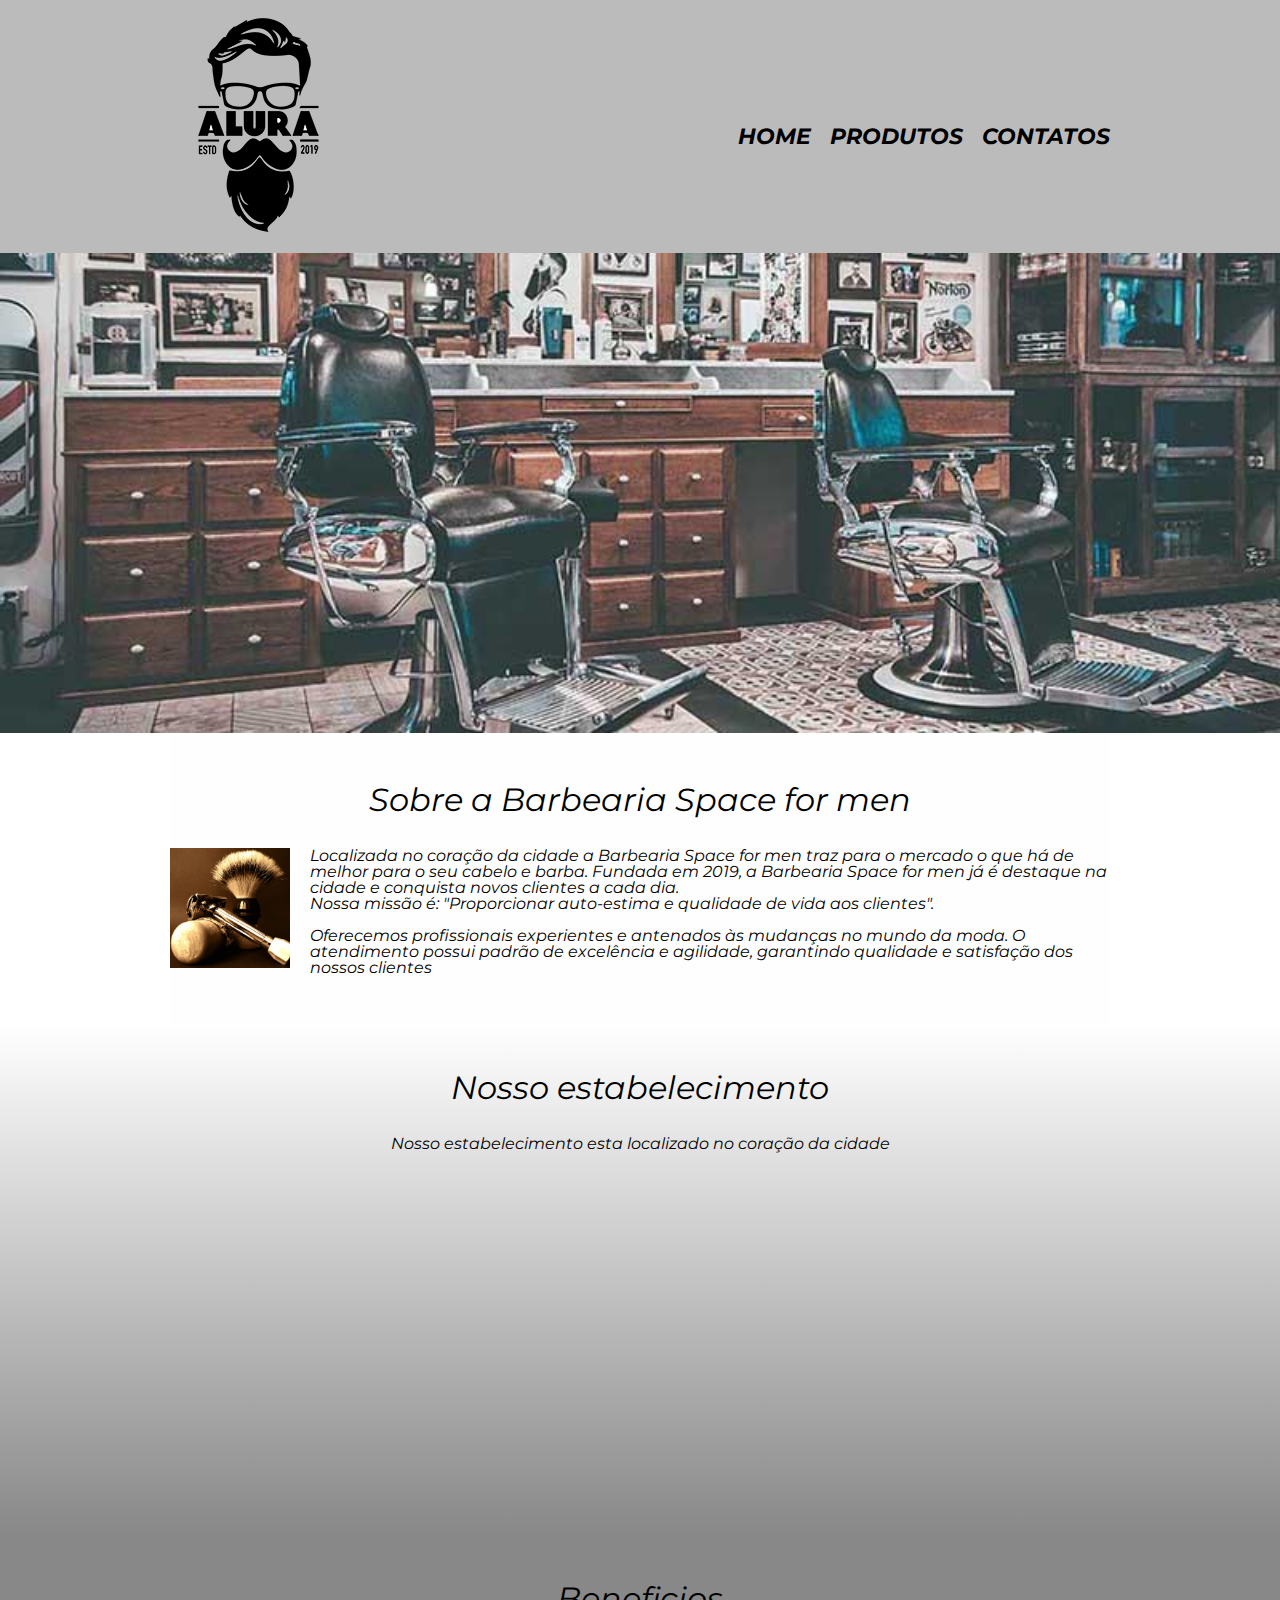
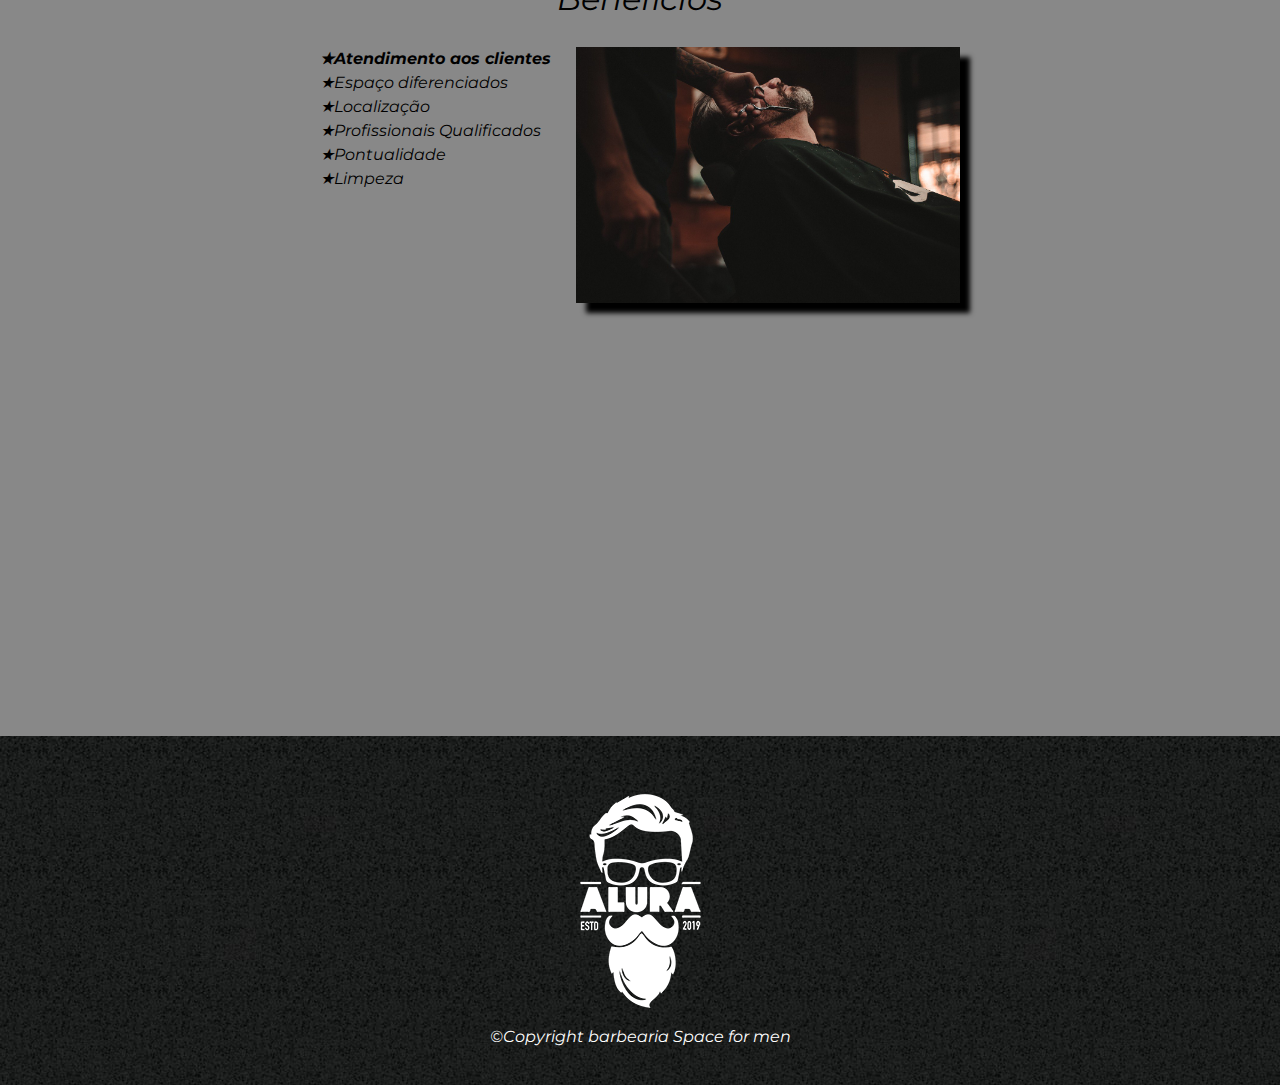
<file: index.html>
<!DOCTYPE html>
<html lang="pt-br">

<head>
    <meta charset="UTF-8">
    <meta name="viewport" content="width=device-width, initial-scale=1.0">
    <title>Space for men</title>
    <link rel="stylesheet" href="reset.css">
    <link rel="stylesheet" href="style.css">

    <link rel="preconnect" href="https://fonts.googleapis.com">
    <link rel="preconnect" href="https://fonts.gstatic.com" crossorigin>
    <link href="https://fonts.googleapis.com/css2?family=Montserrat:ital,wght@0,100..900;1,100..900&display=swap"
        rel="stylesheet">

</head>

<body>

    <header>

        <div class="caixa">
            <h1><img src="./logo.png" alt="logo"></h1>
            <nav>

                <ul>
                    <li><a href="index.html">Home</a> </li>
                    <li><a href="produtos.html">Produtos</a> </li>
                    <li><a href="contatos.html">Contatos</a> </li>
                </ul>

            </nav>

        </div>
    </header>

    <img src="./banner.jpg" alt="banner" class="banner">

    <main>

        <section class="principal">

            <h2 class="titulo-principal"> Sobre a Barbearia Space for men</h2>

            <img src="./utensilios.jpg" alt="utencilios de barbearia" class="utensilios">

            <legend>Localizada no coração da cidade a Barbearia Space for men traz para o mercado o que há de melhor
                para o
                seu
                cabelo e barba. Fundada em 2019, a Barbearia Space for men já é destaque na cidade e conquista novos
                clientes a
                cada dia.</legend>
            <p> <em>Nossa missão é: <strong>"Proporcionar auto-estima e qualidade de vida aos clientes".
                    </strong></em></p>

            <legend>Oferecemos profissionais experientes e antenados às mudanças no mundo da moda. O atendimento possui
                padrão de
                excelência e agilidade, garantindo qualidade e satisfação dos nossos clientes</legend>

        </section>

        <section class="mapa">

            <h3 class="titulo-principal">Nosso estabelecimento</h3>

            <p>Nosso estabelecimento esta localizado no coração da cidade</p>

            <div class="mapa-conteudo">
            

            <iframe
                src="https://www.google.com/maps/embed?pb=!1m18!1m12!1m3!1d3654.983214434045!2d-46.75580492541871!3d-23.640772164512935!2m3!1f0!2f0!3f0!3m2!1i1024!2i768!4f13.1!3m3!1m2!1s0x94ce5303b7b3f8bf%3A0xeda26a4907e87a15!2sBarbearia%20Space%20for%20men!5e0!3m2!1spt-BR!2sbr!4v1745343778919!5m2!1spt-BR!2sbr"
                width="100%" height="300   " style="border:0;" allowfullscreen="" loading="lazy"
                referrerpolicy="no-referrer-when-downgrade"></iframe>

            </div>

        </section>


        <section class="beneficios">



            <h3 class="titulo-principal">Beneficios</h3>

            <div class="conteudo-beneficios">

                <ul class="lista-beneficios">

                    <li class="itens">Atendimento aos clientes</li>
                    <li class="itens">Espaço diferenciados</li>
                    <li class="itens">Localização</li>
                    <li class="itens">Profissionais Qualificados</li>
                    <li class="itens">Pontualidade</li>
                    <li class="itens">Limpeza</li>
                    



                </ul><img src="./beneficios.jpg" alt="Beneficios" class="imagembeneficios">

            </div>

            <div class="video">

                <iframe width="100%" height="315" src="https://www.youtube.com/embed/wcVVXUV0YUY?si=OylethrdSJvXiPi6"
                    title="YouTube video player" frameborder="0"
                    allow="accelerometer; autoplay; clipboard-write; encrypted-media; gyroscope; picture-in-picture; web-share"
                    referrerpolicy="strict-origin-when-cross-origin" allowfullscreen></iframe>
            </div>

    </main>

    <footer>
        <img src="./logo-branco.png" alt="logo branco">
        <p class="copy">&copy;Copyright barbearia Space for men</p>

    </footer>

</body>

</html>
</file>
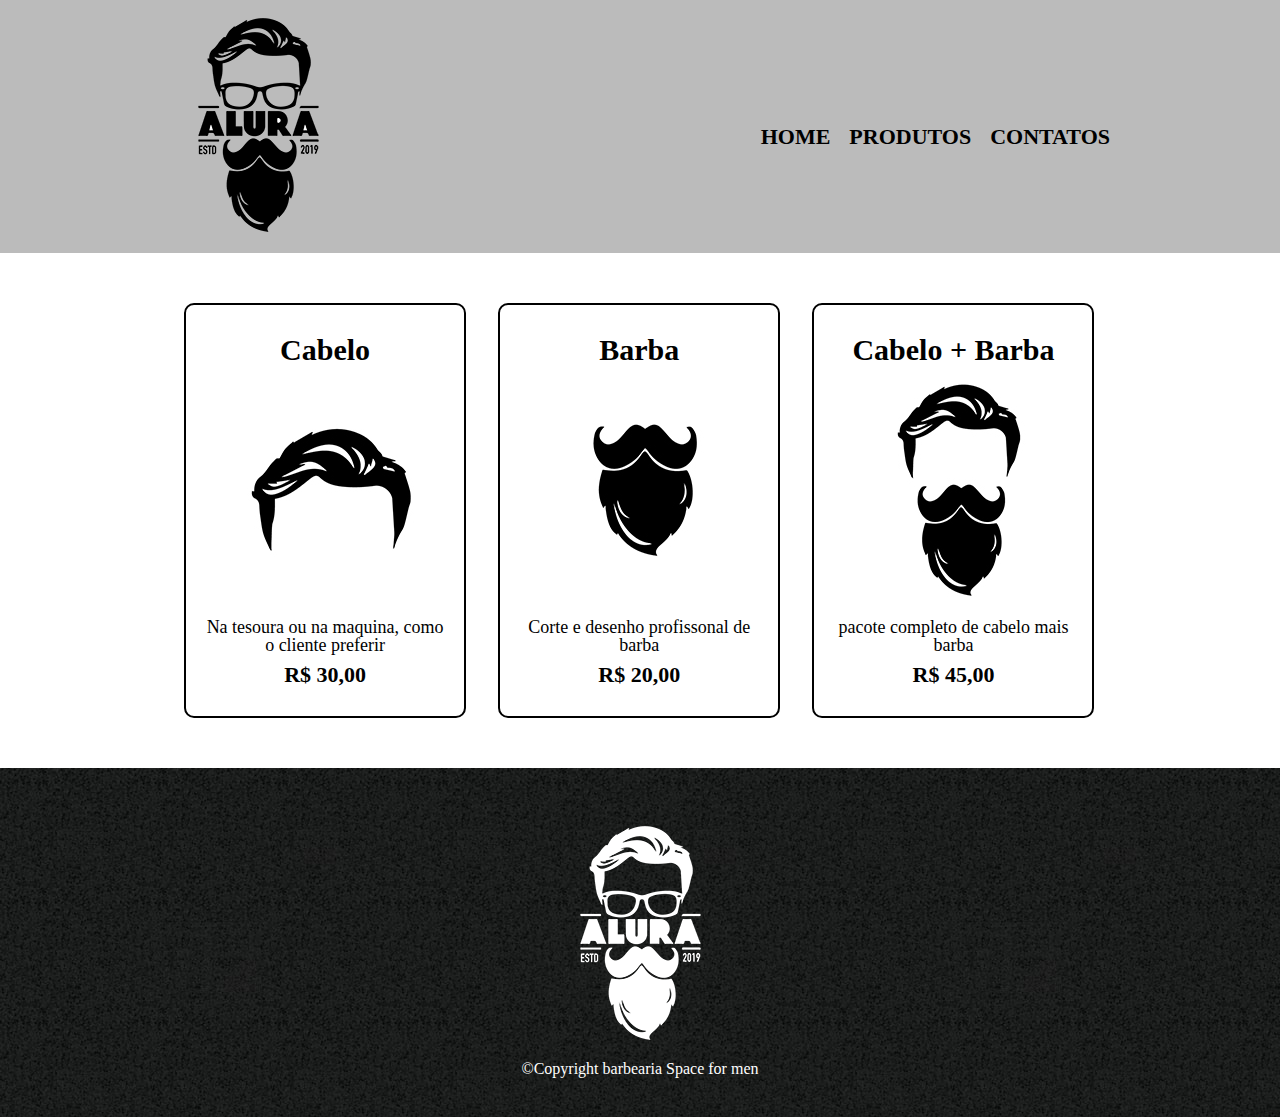
<file: produtos.html>
<!DOCTYPE html>
<html lang="pt-br">

<head>
    <meta charset="UTF-8">
    <meta name="viewport" content="width=device-width, initial-scale=1.0">
    <title>produtos - barbearia space for man </title>
    <link rel="stylesheet" href="reset.css">
    <link rel="stylesheet" href="produtos.css">
</head>

<body>

    <header>

        <div class="caixa">
            <h1><img src="./logo.png" alt="logo"></h1>
            <nav>

                <ul>
                    <li><a href="index.html">Home</a> </li>
                    <li><a href="produtos.html">Produtos</a> </li>
                    <li><a href="contatos.html">Contatos</a> </li>
                </ul>

            </nav>

        </div>
    </header>
    <main>
        <ul class="produtos">

            <li>
                <h2>Cabelo</h2>
                <img src="./cabelo.jpg">
                <p class="produtos-descricao">Na tesoura ou na maquina, como o cliente preferir</p>
                <p class="produtos-preco">R$ 30,00</p>

            </li>
            <li>
                <h2>Barba</h2>
                <img src="./barba.jpg">
                <p class="produtos-descricao">Corte e desenho profissonal de barba</p>
                <p class="produtos-preco">R$ 20,00</p>

            </li>
            <li>
                <h2>Cabelo + Barba</h2>
                <img src="./cabelo+barba.jpg">
                <p class="produtos-descricao">pacote completo de cabelo mais barba</p>
                <p class="produtos-preco">R$ 45,00</p>
            </li>

        </ul>

    </main>

    <footer>
        <img src="./logo-branco.png" alt="logo branco">
        <p class="copy">&copy;Copyright barbearia Space for men</p>

    </footer>

</body>

</html>
</file>
<file: style.css>
body {
    font-family: "Montserrat", sans-serif;
    font-style: italic;
}

header {
    background-color: #bbbbbb;
}

.caixa {

    width: 940px;
    margin: 0 auto;
    position: relative;
}

nav {
    position: absolute;
    top: 126px;
    right: 0;
}

nav li {
    display: inline;
    margin: 0 0 0 15px;
}

nav a {
    text-transform: uppercase;
    color: rgb(0, 0, 0);
    font-weight: bolder;
    font-size: 22px;
    text-decoration: none;

}


nav a:hover {
    color: rgb(162, 0, 255);
    text-decoration: underline;
}

.banner {
    width: 100%;
}


.principal {
    padding: 3em 0;
    background-color: #fefefe;
    width: 940px;
    margin: 0 auto;
}

.principal p {
    margin: 0 0 1em;
}

.titulo-principal {
    text-align: center;
    font-size: 2em;
    margin: 0 0 1em;
    clear: left;
}

.utensilios {
    width: 120px;
    float: left;
    margin: 0 20px 20px 0;
}

.mapa {
    padding: 3em 0;
    background: linear-gradient(#ffffff, #888888);
}

.mapa-conteudo {
    width: 940px;
    margin: 0 auto;
}


.mapa p {
    margin: 0 0 2em;
    text-align: center;
}

.beneficios {
    padding: 3em 0;
    background-color: #888888;
}

.conteudo-beneficios {
    width: 640px;
    margin: 0 auto;
}

.lista-beneficios {
    width: 40%;
    display: inline-block;
    vertical-align: top;
}

.itens {
    line-height: 1.5;
}

.itens::before {
    content: "★";
}

.itens:first-child {
    font-weight: bold;
}

.imagembeneficios {
    width: 60%;
    opacity: 1;
    transition: 400ms;
    box-shadow: 10px 10px 5px #000000;
}

.imagembeneficios:hover {
    opacity: 0.3;
}

.video {
    width: 560px;
    margin: 2em auto;
}

footer {
    text-align: center;
    background: url(./bg.jpg);
    padding: 40px 0;
}

.copy {
    color: #ffffff;
}

@media screen and (max-width:480px){
    .caixa, .principal, .mapa-conteudo, .conteudo-beneficios, .video {
        width: auto;
    }

    h1{
        text-align: center;
    }

    nav{
        position: static;
    }

    .lista-beneficios, .imagembeneficios{
        width: 100%;
    }
}
</file>
<file: produtos.css>
header {
   background-color: #bbbbbb;
}

.caixa {

    width: 940px;
    margin: 0 auto;
    position: relative;
}

nav {
    position: absolute;
    top: 126px;
    right: 0;
}

nav li {
    display: inline;
    margin: 0 0 0 15px;
}

nav a {
    text-transform: uppercase;
    color: black;
    font-weight: bolder;
    font-size: 22px;
    text-decoration: none;
}

nav a:hover {
    color: rgb(49, 56, 161);
    text-decoration: underline;
}

.produtos {
    width: 940px;
    margin: 0 auto;
    padding: 50px 0;
}

.produtos li {
    display: inline-block;
    text-align: center;
    width: 30%;
    vertical-align: top;
    margin: 0 1.5%;
    padding: 30px 20px;
    box-sizing: border-box;
    border: solid 2px #000000;
    border-radius: 10px;
}


.produtos li:hover {
    border-color: #2bff00;
}

.produtos li:active {
    border-color: rgb(21, 255, 0);
}

.produtos h2 {
    font-size: 30px;
    font-weight: bolder;
}

.produtos h2:hover {
    font-size: 34px;
}

.produtos-descricao {
    font-size: 18px;


}

.produtos-preco {
    font-size: 22px;
    font-weight: bolder;
    margin-top: 10px;


}

footer {
    text-align: center;
    background :url(./bg.jpg);
    padding: 40px 0;
}

 .copy{
    color:#ffffff;
 }

 @media screen and (max-width:480px){
    .caixa, .produtos{
        width: auto;
    }

    h1{
        text-align: center;
    }

    nav{
        position: static;
    }

    .produtos li{
        width: 100%;
        margin-left: 0;
        margin-right: 0;
    }

}
</file>
